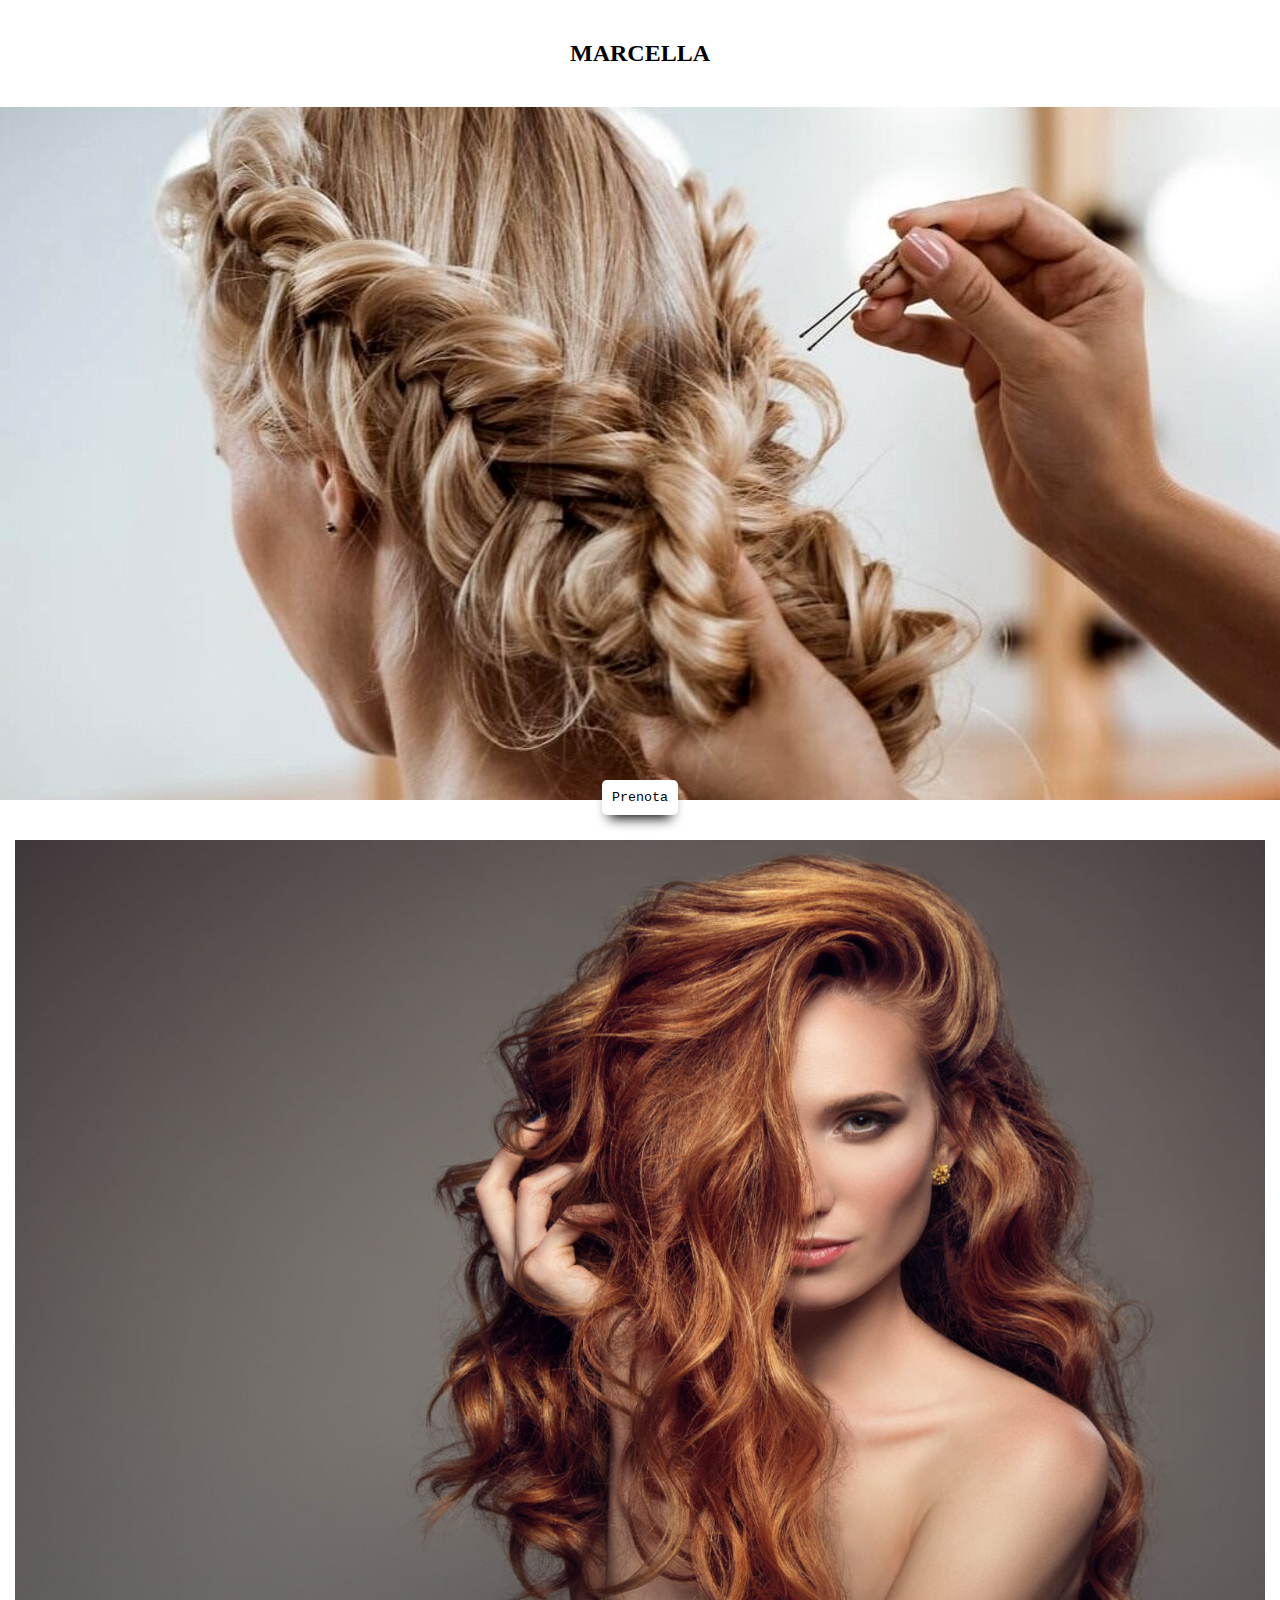
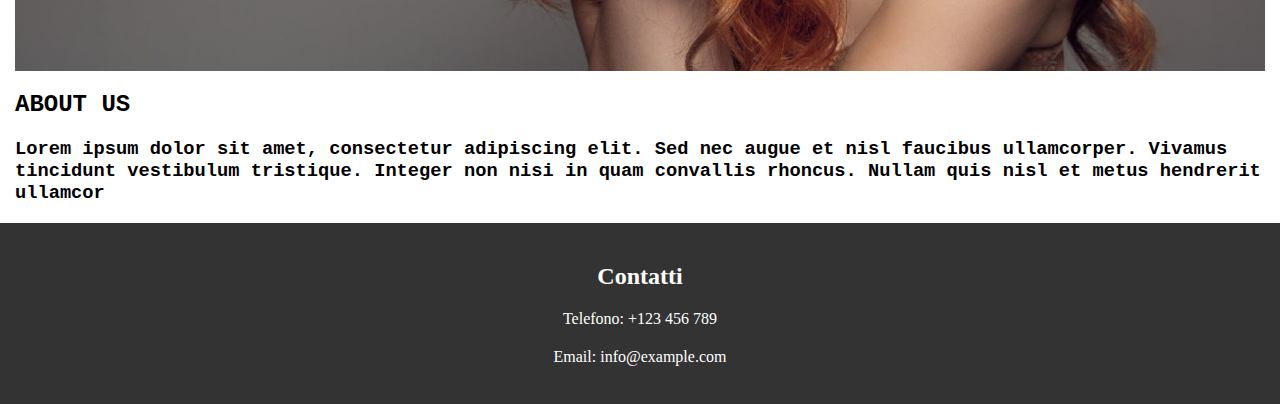
<file: index.html>
<!DOCTYPE html>
<html lang="it">
<head>
    <meta charset="UTF-8">
    <meta name="viewport" content="width=device-width, initial-scale=1.0">
    <title>HomePage</title>
    <!-- Collegamento al tuo foglio di stile CSS -->
    <link rel="stylesheet" href="css/stylesheet.css">
</head>
<body>
    <div class="header"><h2>MARCELLA</h2></div>
    <div class="contenitore">
        <img class="immagine" src="parrucchiere-1200x675-2.jpg" alt="Descrizione dell'immagine">
        <button class="bottone" onclick="window.location.href='/pages/prenotazioni.html'">Prenota</button>
    </div>

    <div class="descrizione">
        <img class="immagine" src="henne-hair-duemme-1600x1064.jpg" alt="Descrizione dell'immagine">
        <span><h2>ABOUT US</h2><h3>Lorem ipsum dolor sit amet, consectetur adipiscing elit. Sed nec augue et nisl faucibus ullamcorper. Vivamus tincidunt vestibulum tristique. Integer non nisi in quam convallis rhoncus. Nullam quis nisl et metus hendrerit ullamcor
        </h3></span>
    </div>

    <div class="footer">
        <h2>Contatti</h2>
        <p>Telefono: +123 456 789</p>
        <p>Email: info@example.com</p>
    </div>
</body>
</html>
</file>
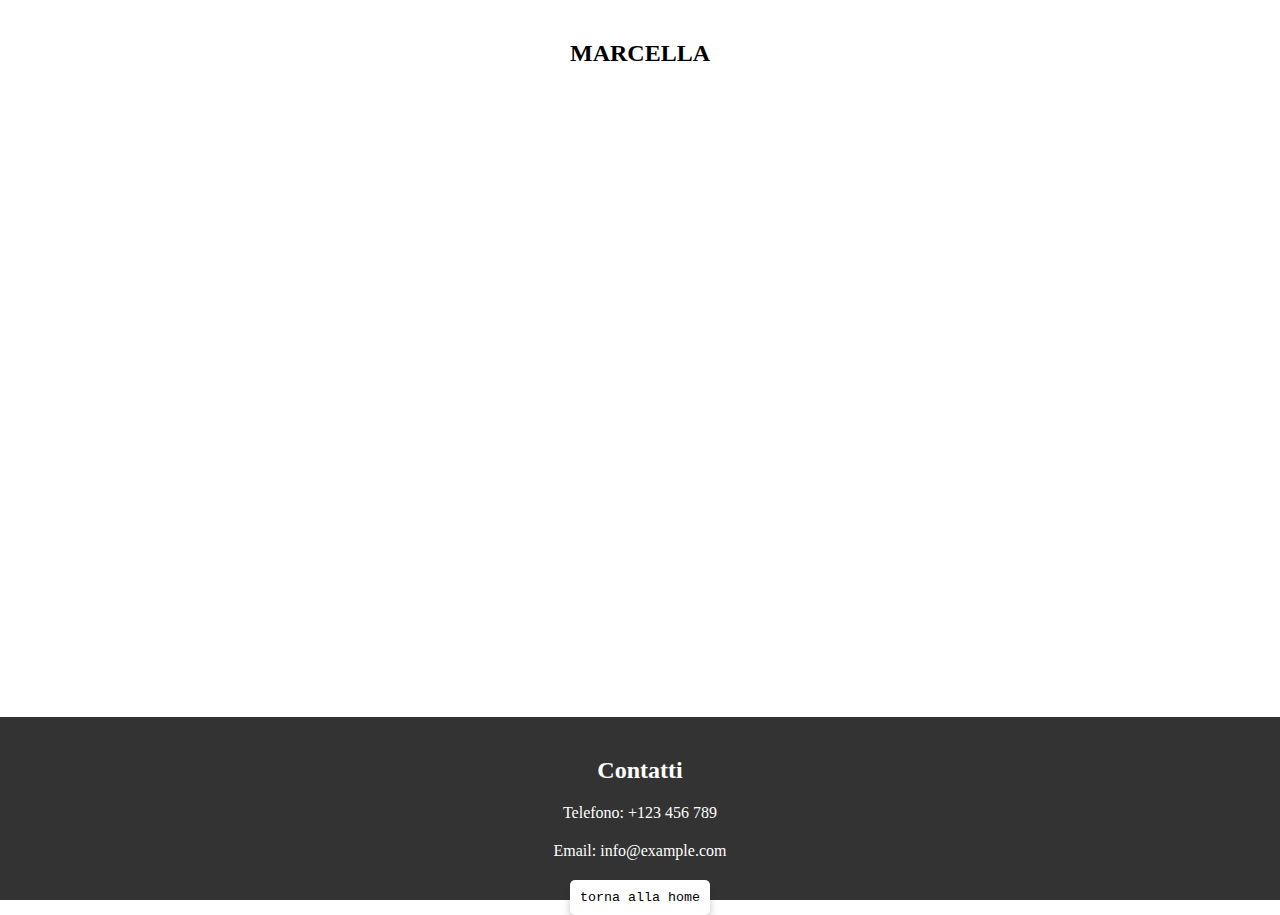
<file: pages/prenotazioni.html>
<!DOCTYPE html>
<html lang="it">
<head>
    <meta charset="UTF-8">
    <meta name="viewport" content="width=device-width, initial-scale=1.0">
    <title>HomePage</title>
    <!-- Collegamento al tuo foglio di stile CSS -->
    <link rel="stylesheet" href="../css/stylesheet.css">
</head>
<body>
    <div class="header"><h2>MARCELLA</h2></div>
<!-- Calendly inline widget begin -->
<div class="calendly-inline-widget" data-url="https://calendly.com/provamushy/prenotazioni" style="min-width:320px;height:700px;margin-bottom: 20px;"><br></div>
<script type="text/javascript" src="https://assets.calendly.com/assets/external/widget.js" async></script>
<button class="bottone" onclick="window.location.href='../'">torna alla home</button>
<!-- Calendly inline widget end -->
    <div class="footer">
        <h2>Contatti</h2>
        <p>Telefono: +123 456 789</p>
        <p>Email: info@example.com</p>
    </div>
</body>
</html>
</file>
<file: css/stylesheet.css>
body {
    margin: 0;
    display: flex;
    flex-direction: column; 
    align-items: center;
    height: 100vh;
}

.header {
    text-align: center;
    padding: 20px;
    position: fixed; 
    top: 0;
    width: 100%; 
    background-color: #ffffff; 
    z-index: 1000; 
}

.contenitore {
    position: relative;
    max-width: 100%;
    margin-top: 80px; 
}

.immagine {
    width: 100%;
    height: auto;
    display: block;
}

.bottone {
    font-family: 'Rubik Mono One', monospace;
    position: absolute;
    bottom: -15px;
    left: 50%;
    transform: translateX(-50%);
    padding: 10px;
    background-color: #ffffff;
    color: #000000;
    border-radius: 5px;
    border: none;
    cursor: pointer;
    box-shadow: 0px 10px 13px -7px #000000, 5px 5px 15px 5px rgba(0,0,0,0);
}
.descrizione{
    font-family: 'Rubik Mono One', monospace;
    position: relative;
    max-width: 100%;
    margin: 40px 15px 0;
}
.footer {
    background-color: #333; /* Dark background color */
    color: #fff; /* Text color */
    padding: 20px;
    text-align: center;
    width: 97%;
}

.footer h2 {
    margin-bottom: 10px;
}

.footer p {
    margin: 20px 0;
}

/* Responsive styles for smaller screens */
@media screen and (max-width: 600px) {
    .footer {
        padding: 15px; /* Adjust padding for smaller screens */
    }
}
</file>
